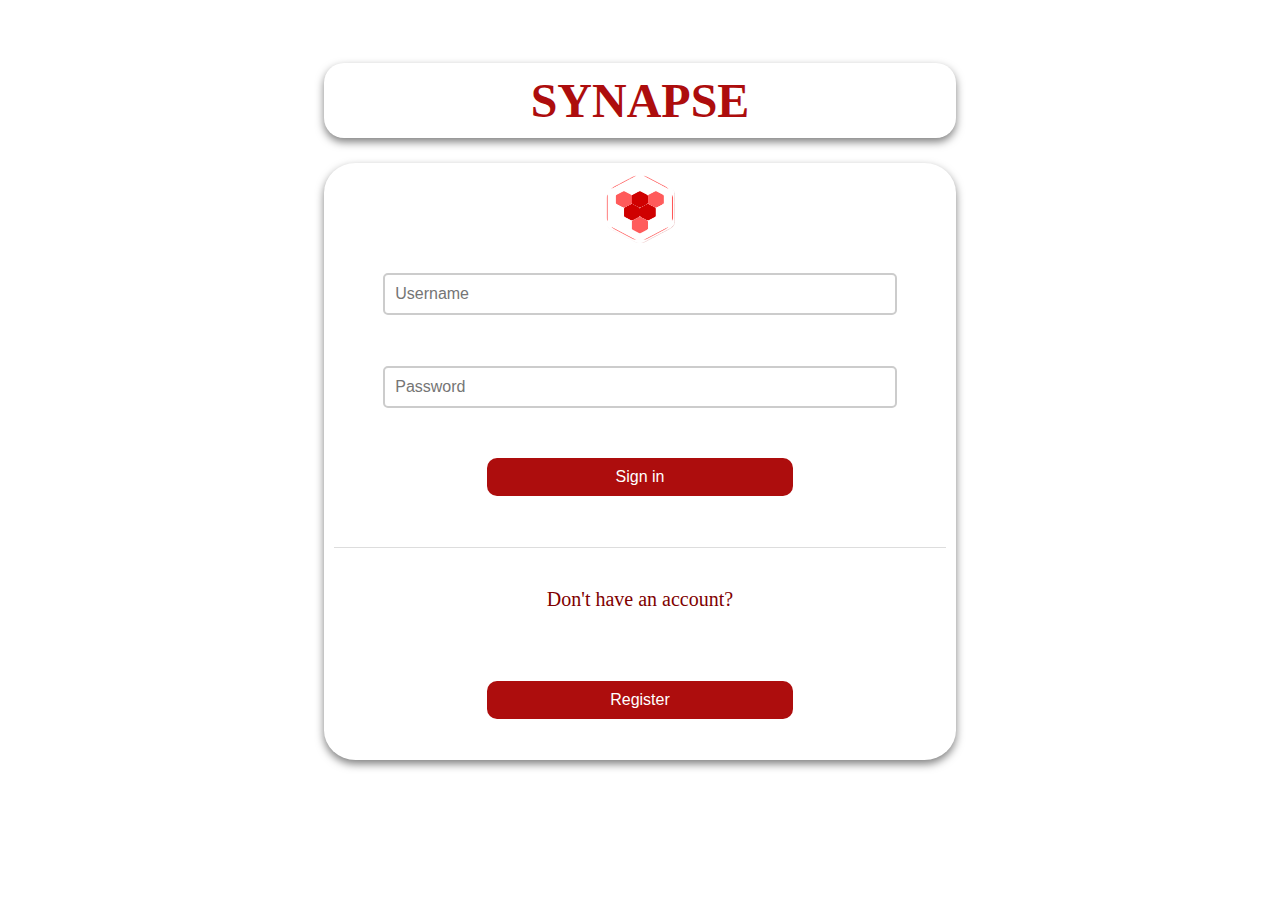
<file: index.html>
<!DOCTYPE html>
<html>
<head>
    <link rel="stylesheet" href="ISP.Css">
    <title>Synapse.com</title>
    <script>
        function handleSignIn(event) {
            event.preventDefault(); // Previene el envío del formulario

            // Obtener los valores de los campos del formulario
            const username = document.querySelector('input[name="username"]').value;
            const password = document.querySelector('input[name="password"]').value;

            // Validar que todos los campos están llenos
            if (!username || !password) {
                alert('Please enter both username and password.');
                return;
            }

            // Guardar el nombre de usuario en localStorage
            localStorage.setItem('username', username);

            // Redirige a la página de perfil de usuario
            window.location.href = 'UPP.html';
        }
    </script>
</head>
<body>
    <h1>SYNAPSE</h1>
    <div class="Form">
       
            <img src="SynapseLogo.png" width="70px" height="70px" class="logo">
        
        <form onsubmit="handleSignIn(event)">
            <input type="text" name="username" placeholder="Username">
            <input type="password" name="password" placeholder="Password">
            <input type="submit" value="Sign in">
        </form>
        <hr class="separator">
        <form>
            <p>Don't have an account?</p>
            <input type="button" value="Register" onclick="window.location.href='IRP.html';">
        </form>
    </div>
</body>
</html>
</file>
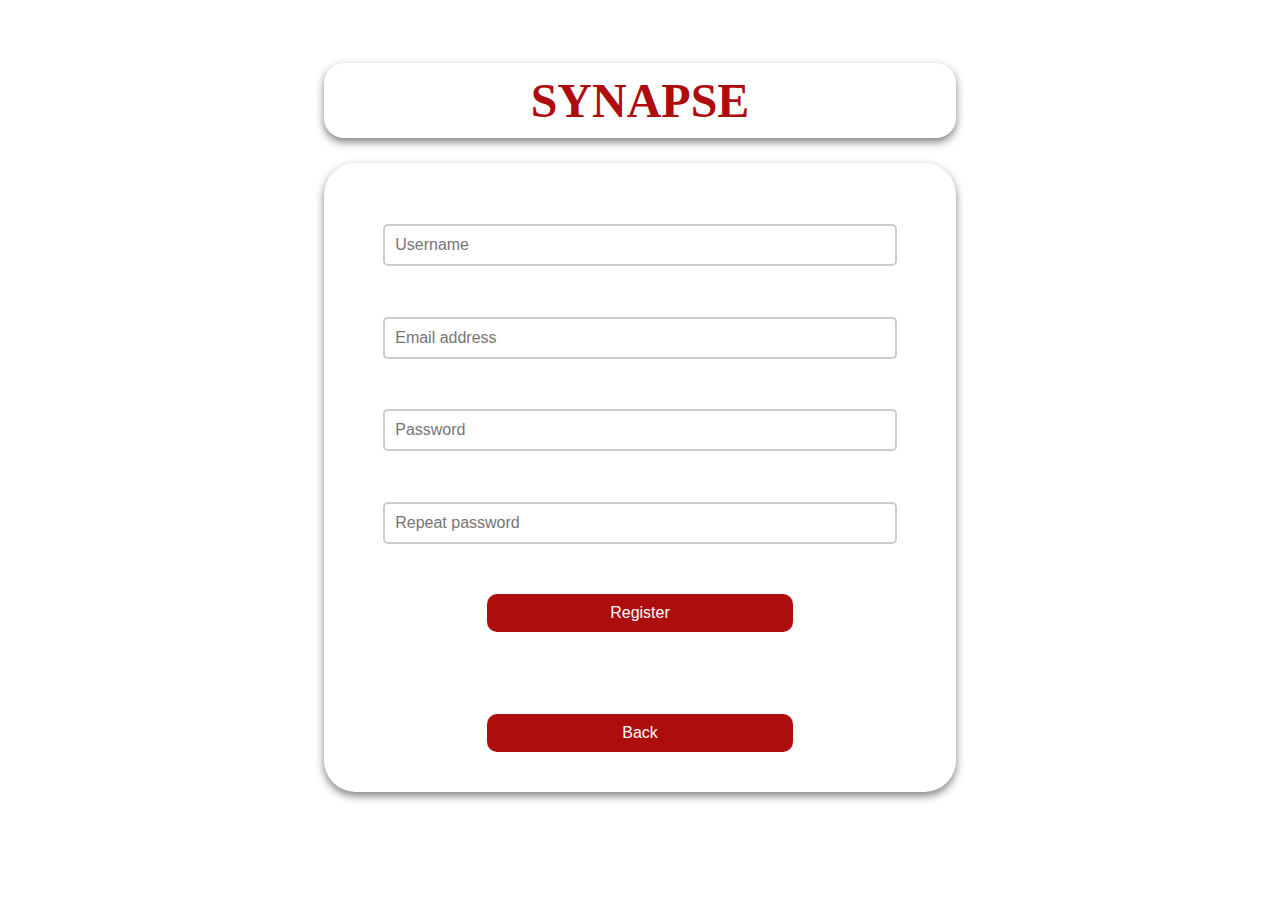
<file: IRP.html>
<!DOCTYPE html>
<html>
<head>
    <link rel="stylesheet" href="ISP.Css">
    <title>Synapse.com</title>
</head>
<body>
    <h1>SYNAPSE</h1>
    <div class="Form">
        <form id="registrationForm">
            <input type="text" id="username" name="username" placeholder="Username">
            <input type="email" id="email" name="email" placeholder="Email address">
            <input type="password" id="password" name="password" placeholder="Password">
            <input type="password" id="repeatPassword" name="repeatPassword" placeholder="Repeat password">
            <input type="button" value="Register" onclick="handleSubmit()">
            <input type="button" value="Back" onclick="window.location.href='index.html';">
        </form>
    </div>

    <!-- Modal for success message -->
    <div id="successModal" class="modal">
        <div class="modal-content">
            <span class="close-button" onclick="closeModal()">&times;</span>
            <p>Registro exitoso!</p>
            <h3>Bienvenido/a  uwu</h3>
        </div>
    </div>

    <script src="formHandler.js"></script>
</body>
</html>
</file>
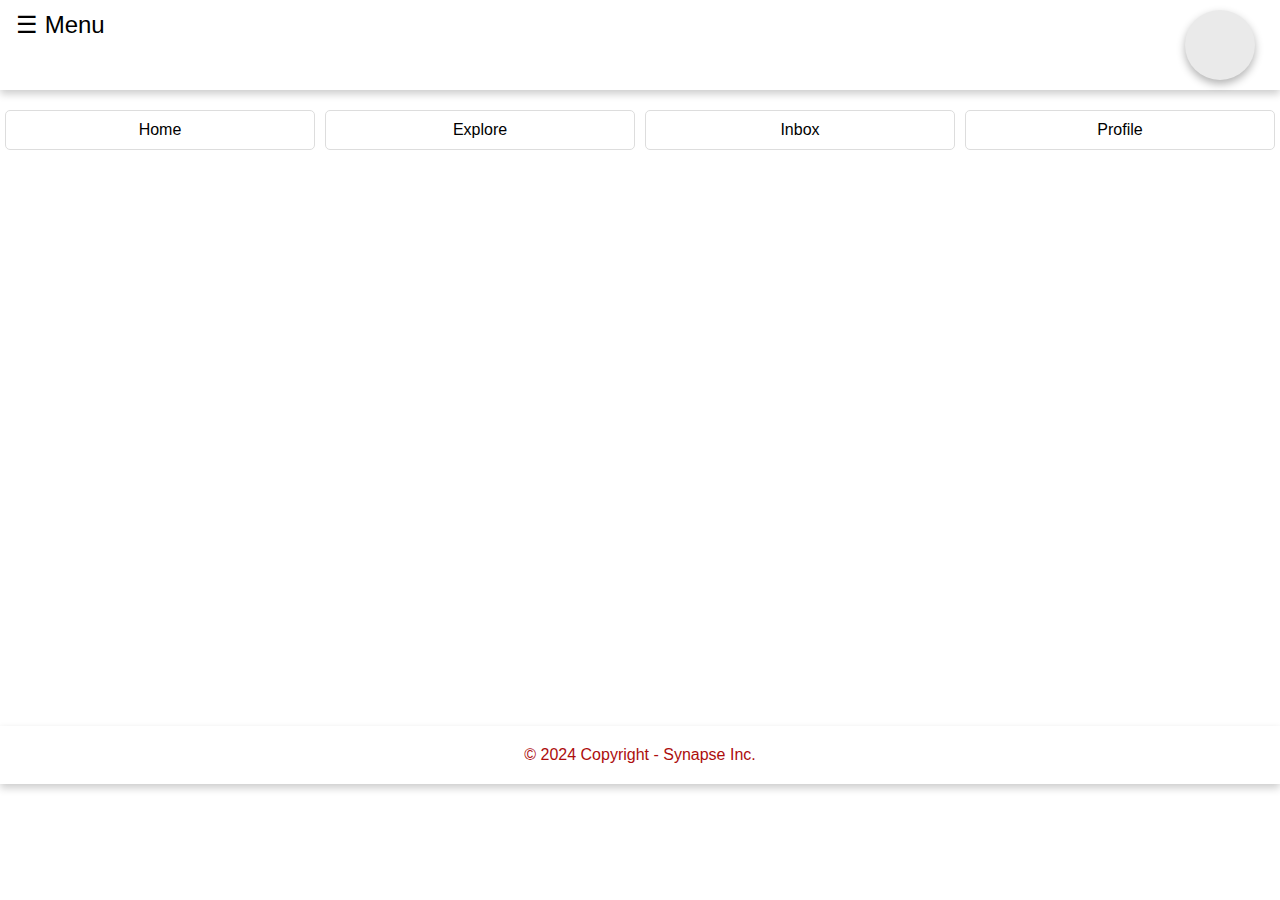
<file: UPP.html>
<!DOCTYPE html>
<html lang="en">
<head>
    <meta charset="UTF-8">
    <meta name="viewport" content="width=device-width, initial-scale=1.0">
    <title>User_Synapse.com</title>
    <link rel="stylesheet" href="styles.css">
</head>
<body>
    <header>
            <button class="menu-btn" onclick="toggleMenu()">☰ Menu</button>
            <div id="menu-content" class="menu-content">
                <a href="#settings">Settings</a>
                <a href="#help">Help</a>
                <a href="#contact">Contact</a>
            </div>
            <div class="profile-container">
                <h1 id="profile-name"></h1>
                <div class="ProfilePic" id="profile-pic"></div>
            </div>
            
    </header>
    

    <main>
        <section class="tabs">
            <div class="tab" onclick="showContent('home')">Home</div>
            <div class="tab" onclick="showContent('explore')">Explore</div>
            <div class="tab" onclick="showContent('inbox')">Inbox</div>
            <div class="tab" onclick="showContent('profile')">Profile</div>
        </section>

        <section class="content">
            <div id="home" class="content-item">
                <div class="post">
                    <input type="text" id="post-input" placeholder="What's on your mind?">
                    <button onclick="publishPost()">Publish</button>
                </div>
                <div id="post-feed"></div>
            </div>

            <div id="explore" class="content-item">
                

                <div class="search-bar">
                    <input type="text" id="search-input" placeholder="Search...">
                    <button onclick="search()">Buscar</button>
                </div>

                <div id="search-results"></div>
                
            </div>


            <div id="inbox" class="content-item">
               <center> <h2>Inbox</h2></center>
            </div>
        </section>
    </main>

    <footer>
        <p>&copy; 2024 Copyright - Synapse Inc.</p>
    </footer>

    <script src="script.js"></script>
</body>
</html>
</file>
<file: ISP.Css>
.logo{
   
   margin-bottom: -25px;
}
h1 {

    background-color: white;
    color: #ad0d0d;
    margin: 2% auto; 
    margin-top: 5%;
    padding-bottom: 10px; 
    padding-top: 10px;
    text-align: center;
    font-size: 48px;
    border-radius: 20px;
    width: 50%; 
    box-shadow: 0 4px 8px rgba(0, 0, 0, 0.5); 
}

.Form {
    background-color: white;
    margin-left: 25%;
    margin-right: 25%;
    margin-top: 1%;
    padding: 10px;
    text-align: center;
    border-radius: 5%;
    box-shadow: 0 4px 8px rgba(0, 0, 0, 0.5);
}

form {
    display: flex;
    flex-direction: column;
    align-items: center;
    gap: 20px;
    margin-top: 20px;
}

input[type="text"], input[type="password"], input[type="email"] {
    margin-top: 5%;
    width: 80%;
    padding: 10px;
    font-size: 16px;
    border: 2px solid #ccc;
    border-radius: 5px;
    transition: transform 0.3s ease, border-color 0.3s ease;
}

input[type="text"]:hover, input[type="password"]:hover, input[type="email"]:hover {
    transform: scale(1.05);
    border-color: purple;
}

input[type="submit"], input[type="button"] {
    margin-top: 5%;
    margin-bottom: 5%;
    width: 50%;
    padding: 10px 20px;
    background-color: #ad0d0d; /* Color de fondo */
    color: white;
    border: none;
    border-radius: 10px;
    cursor: pointer;
    font-size: 16px;
    transition: background-color 0.3s ease, transform 0.3s ease;
}

input[type="submit"]:hover, input[type="button"]:hover {
    background-color: rgb(153, 33, 208); 
    transform: scale(1.05);
}

input[type="submit"]:active, input[type="button"]:active {
    transform: scale(0.95);
}

hr.separator {
    border: 0;
    height: 1px;
    background: #ddd;
    margin: 20px 0;
}

p {
    color: rgb(128, 0, 0);
    font-size: 20px;
}
/* Modal styles */
.modal {
    display: none; /* Hidden by default */
    position: fixed;
    z-index: 1; /* Sit on top */
    left: 0;
    top: 0;
    width: 100%; /* Full width */
    height: 100%; /* Full height */
    overflow: auto; /* Enable scroll if needed */
    background-color: rgb(0,0,0); /* Fallback color */
    background-color: rgba(0,0,0,0.4); /* Black w/ opacity */
    padding-top: 60px;
}

.modal-content {
    background-color: #fefefe;
    margin: 5% auto;
    padding: 20px;
    border: 1px solid #888;
    width: 80%; /* Could be more or less, depending on screen size */
    text-align: center;
    border-radius: 10px;
    box-shadow: 0 4px 8px rgba(0, 0, 0, 0.5);
}

.close-button {
    color: #aaa;
    float: right;
    font-size: 28px;
    font-weight: bold;
}

.close-button:hover,
.close-button:focus {
    color: black;
    text-decoration: none;
    cursor: pointer;
}
</file>
<file: styles.css>
/* General Styles */
 body {
    font-family: Arial, sans-serif;
    margin: 0;
    padding: 0;
}

.logo{
    background-color: red;
    box-shadow: 0 4px 8px rgba(0, 0, 0, 0.5);
}
header {
    background-color: white;
    padding: 10px;
    box-shadow: 0 4px 8px rgba(0, 0, 0, 0.2);
}

.navbar {
    display: flex;
    align-items: center;
    justify-content: space-between;
    max-width: 1200px;
    margin: auto;
    position: relative;
}

.menu-btn {
    position: relative;
    background: none;
    border: none;
    font-size: 24px;
    cursor: pointer;
    float: left;
}

.menu-content {
    display: none;
    position: absolute;
    top: 50px;
    left: 0;
    background: white;
    border-radius: 5px;
    box-shadow: 0 4px 8px rgba(0, 0, 0, 0.2);
    z-index: 1000;
    width: 200px;
}

.menu-content a {
    display: block;
    padding: 10px;
    color: black;
    text-decoration: none;
}

.menu-content a:hover {
    background: #f0f0f0;
}

h1 {
    font-size: 24px;
    margin: 0;
    color: #ad0d0d;
}

/* Tabs Section */
.tabs {
    display: flex;
    justify-content: center;
    margin: 20px 0;
}

.tab {
    flex: 1;
    text-align: center;
    padding: 10px;
    cursor: pointer;
    background: white;
    border: 1px solid #ddd;
    border-radius: 5px;
    margin: 0 5px;
}

.tab i {
    font-size: 24px;
    color: #6a0dad;
}

.tab:hover {
    background: #f0f0f0;
}

/* Content Section */
.content {
    max-width: 1200px;
    margin: auto;
}

.content-item {
    display: none;
    background-color: rgb(255, 233, 233);
}

.post {
    display: flex;
    align-items: center;
    padding: 15px;
    border-radius: 5px;
    margin-bottom: 20px;
}

.post input[type="text"] {
    flex: 1;
    padding: 10px;
    border: none;
    border-bottom: 2px solid rgb(106, 13, 13);
    border-right: 2px solid white;
    border-radius: 5px;
    outline: none;
    background-color: transparent;
}

.post button {
    width: 100px;
    padding: 10px;
    background: #ad0d0d;
    color: white;
    border: none;
    border-radius: 5px;
    cursor: pointer;
    margin-left: 10px;
}

.post button:hover {
    background: #8e0c0c;
}

/* Search Bar for Explore Tab */
.search-bar {
    display: flex;
    justify-content: center;
    padding: 20px;
}

.search-bar input[type="text"] {
    width: 70%;
    padding: 10px;
    border: 1px solid #ccc;
    border-radius: 5px;
}

.search-bar button {
    padding: 10px 20px;
    background: #ad0d0d;
    color: white;
    border: none;
    border-radius: 5px;
    margin-left: 10px;
    cursor: pointer;
}

.search-bar button:hover {
    background: #8e0c0c;
}

/* Messages in Inbox */
.message-box {
    max-height: 300px;
    overflow-y: auto;
    background: white;
    padding: 10px;
    border-radius: 5px;
    margin-bottom: 10px;
}

.message {
    background: #f0f0f0;
    padding: 10px;
    border-radius: 5px;
    margin-bottom: 10px;
    text-align: right;
}

.chat-controls {
    display: flex;
    align-items: center;
}

.chat-controls input[type="text"] {
    flex: 1;
    padding: 10px;
    border: 1px solid #ccc;
    border-radius: 5px;
}

.chat-controls button {
    padding: 10px;
    background: #ad0d0d;
    color: white;
    border: none;
    border-radius: 5px;
    cursor: pointer;
    margin-left: 10px;
}

.chat-controls button:hover {
    background: #5a0c8e;
}

.post-item {
    background: transparent;
    padding: 15px;
    border-radius: 5px;
    margin-bottom: 20px;
    border: 1px solid white;
    border-bottom: 5px solid white;
}

.post-header {
    display: flex;
    justify-content: space-between;
    margin-bottom: 10px;
}

.post-header span {
    font-weight: bold;
}

/* Footer */
footer {
    margin-top: 45%;
    text-align: center;
    padding: 20px;
    background-color: white;
    box-shadow: 0 4px 8px rgba(0, 0, 0, 0.2);
}

footer p {
    margin: 0;
    color: #ad0d0d;
}
.profile-container {
    display: flex;
    justify-content: flex-end;
}

.ProfilePic {
    background-color: rgb(214, 183, 222);
    padding: 25px;
    border-radius: 50%;
    margin-right: 15px; /* Espacio entre la imagen y el nombre */
    width: 25px; /* Tamaño de la imagen */
    height: 25px; /* Tamaño de la imagen */
}

#profile-name {
    margin: 0; /* Elimina el margen predeterminado */
    font-size: 24px; /* Ajusta el tamaño de la fuente si es necesario */
    color: #db1212; /* Ajusta el color si es necesario */
}
.ProfilePic {
    width: 20px;
    height: 20px; 
    border-radius: 50%; 
    background-color: #eaeaea; 
    color: rgb(159, 15, 15);
    display: flex;
    align-items: center;
    justify-content: center;
    font-size: 2rem;
    font-weight: bold; 
    text-transform: uppercase;
    box-shadow: 0 4px 8px rgba(0, 0, 0, 0.3);
}
</file>
